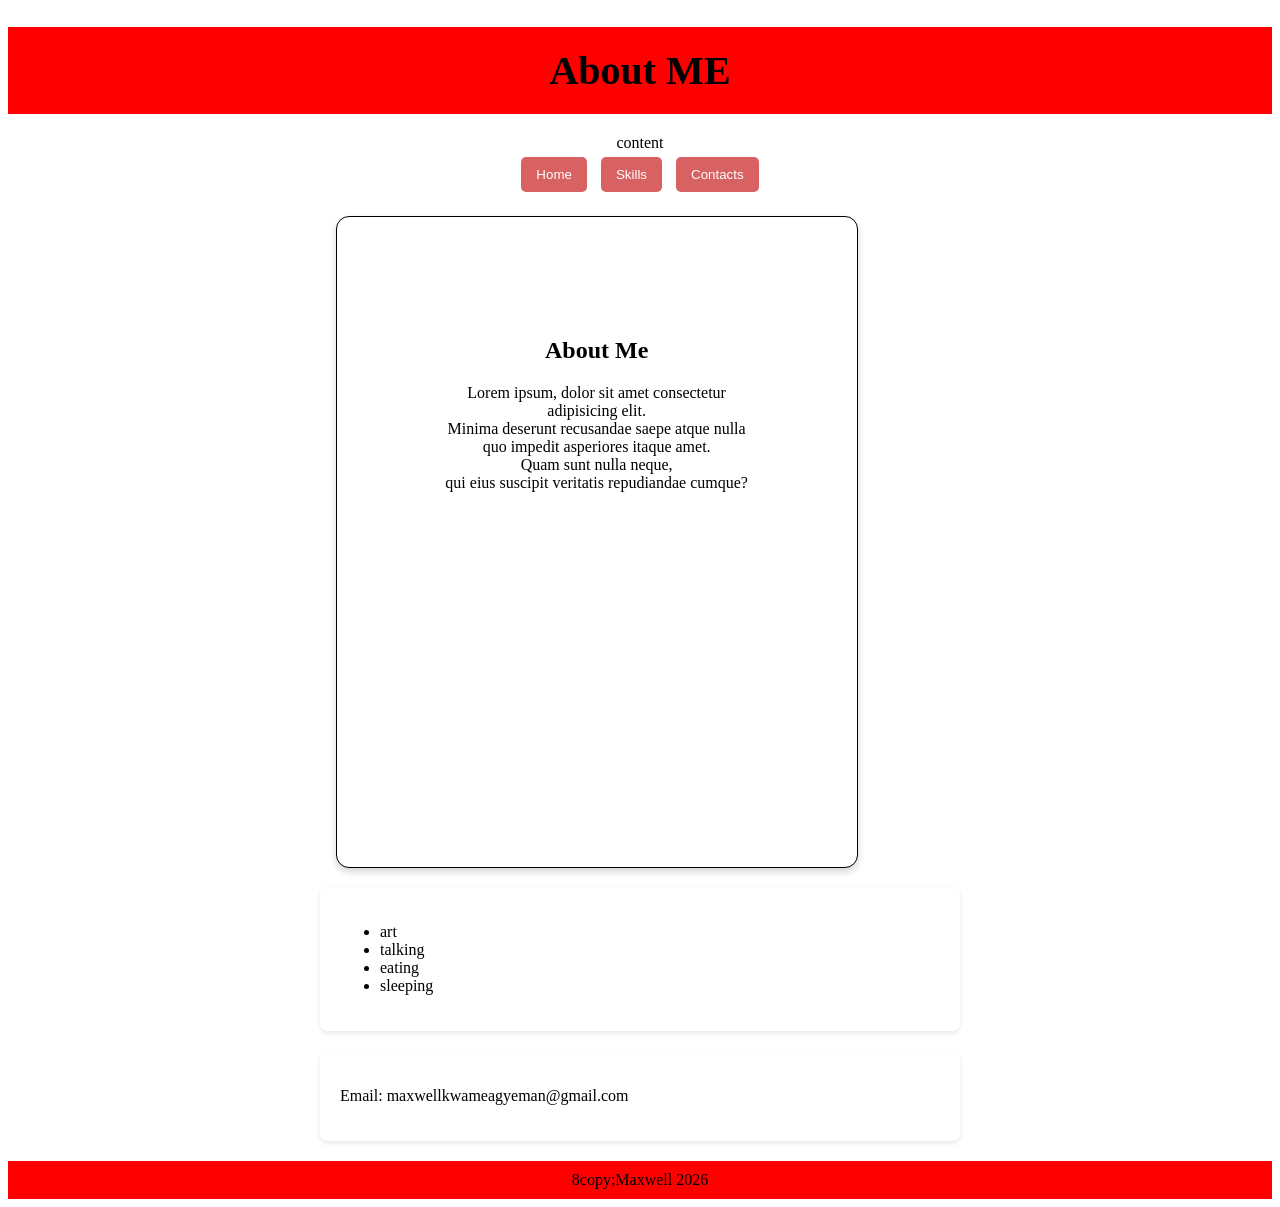
<file: index.html>
<!DOCTYPE html>
<html lang="en">
<head>
    <meta charset="UTF-8">
    <meta name="viewport" content="width=device-width, initial-scale=1.0">
    <title>Portfolio</title>
 <link rel="stylesheet" href="index.css">
</head>
<body>
    <h1 id="max"> About ME</h1>
    <main >
   <div class="M" id="menu">content</div>
   <button id="home" onclick="Home()">Home</button>
   <button id="skill" onclick="Skills()">Skills</button>
   <button id="contact" onclick="Contact()">Contacts</button>
    </main>
    <section id="cont"> <h1 id="title">About Me</h1>
   <p>Lorem ipsum, dolor sit amet consectetur adipisicing elit. 
      <br>Minima deserunt recusandae saepe atque nulla quo impedit asperiores itaque amet. 
      <br>Quam sunt nulla neque, 
      <br> qui eius suscipit veritatis repudiandae cumque?</p>
   </section>
   <div id="Skills" class="ski">
   <ul>
      <li>art</li>
      <li>talking</li>
      <li>eating</li>
      <li>sleeping</li>
   </ul>
   </div>
   <div id="Contact">
 <p>Email: maxwellkwameagyeman@gmail.com</p>
   </div>
 <footer>
    8copy;Maxwell 2026
 </footer>
</body>
<script src="index.js"></script>
</html>
</file>
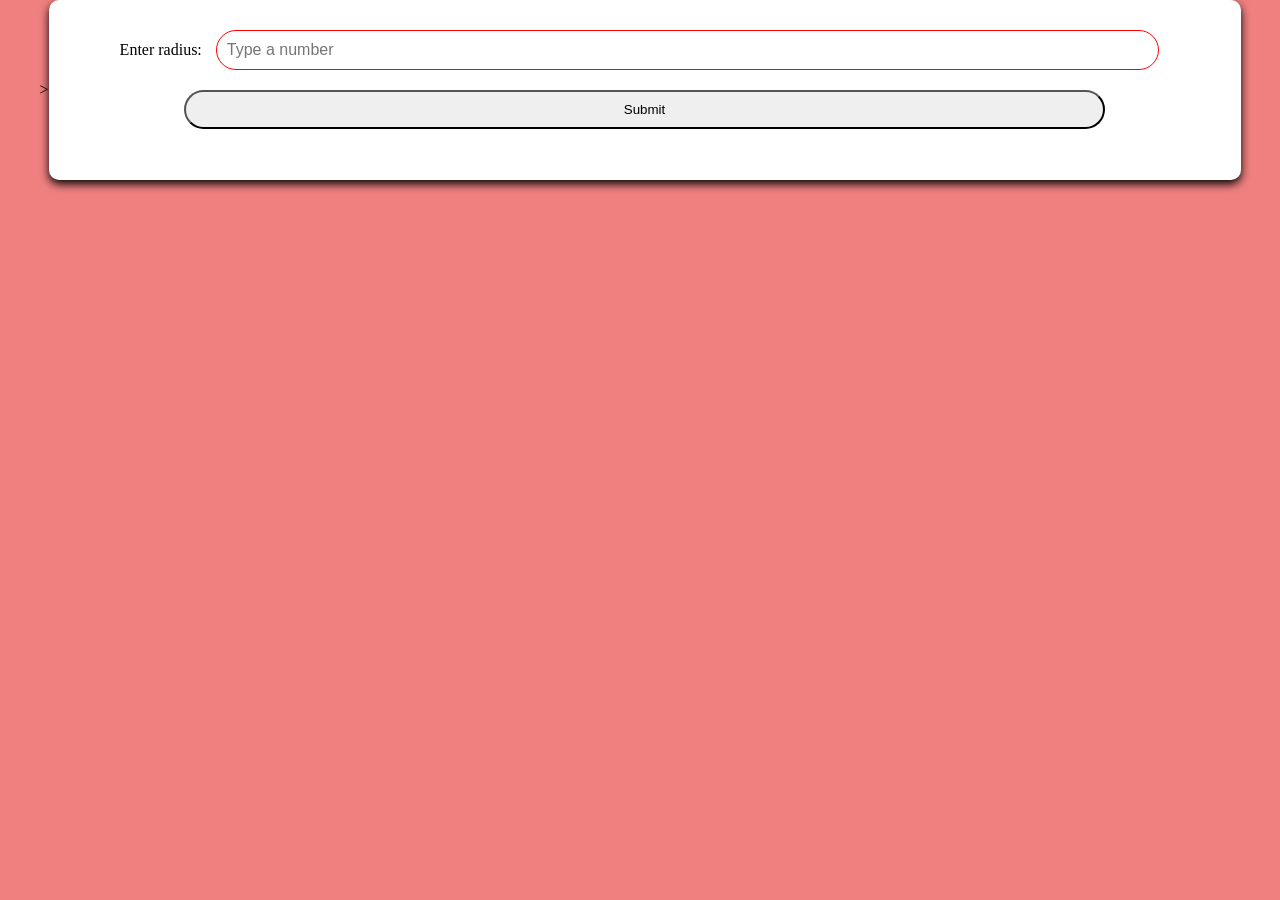
<file: calculator.html>
<!DOCTYPE html>
<html>
<head>>
    <title>Document</title>
    <link rel="stylesheet" href="calculator.css">
</head>
<body>
     <div class="M">
    <label>Enter radius: </label>
    <input type="number" placeholder="Type a number" id="input">
    <br>
    <button id="submit">Submit</button>
     <h1 id="hw"></h1>
     </div>
    <script src="calculator.js"></script>
</body>
</html>
</file>
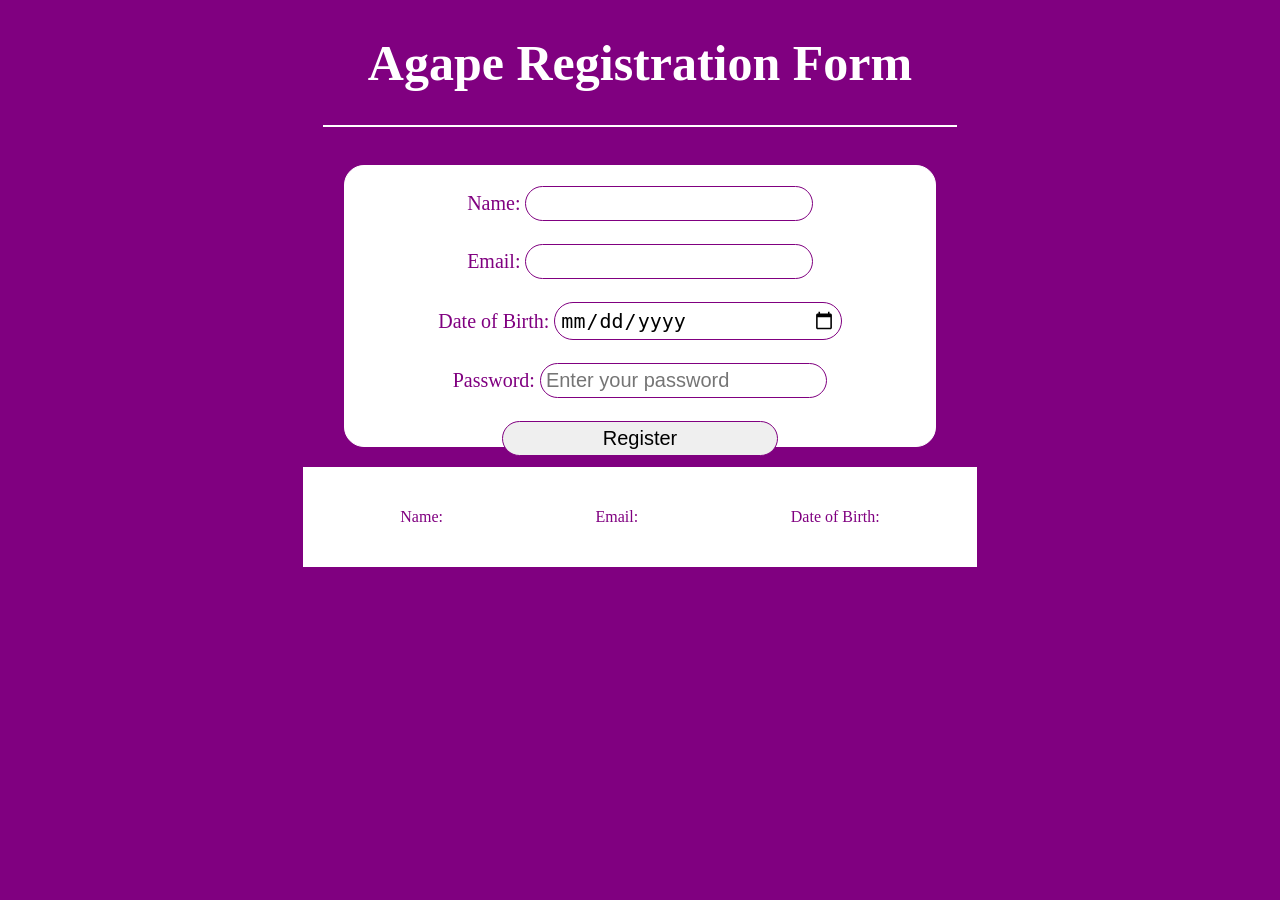
<file: date.html>
<!DOCTYPE html>
<html lang="en">
<head>
    <meta charset="UTF-8">
    <meta name="viewport" content="width=device-width, initial-scale=1.0">
    <title>Agape</title>
    <link rel="stylesheet" href="date.css">
</head>
<body>
    <h1>Agape Registration Form</h1>
    <hr> <br>
    <div class="app">
    <form class="reg">
        <label for="name">Name:</label>
        <input type="text" id="name" name="name" required><br><br>
        <label for="email">Email:</label>
        <input type="email" id="email" name="email" required><br><br>
        <label for="date">Date of Birth:</label>
        <input type="date" id="date" name="date" required><br><br>
         <label for="pass">Password:</label>
        <input type="password" id="pass" name="password" placeholder="Enter your password" required><br><br>
        <input type="submit" value="Register" id="registerBtn"><br>
        </form>
        </div>
        <div class="box">
            <div id="nam">Name:</div><br>
            <div id="ema">Email:</div><br>
            <div id="dat">Date of Birth:</div>
        </div>
</body>
<script src="date.js"></script>
</html>
</file>
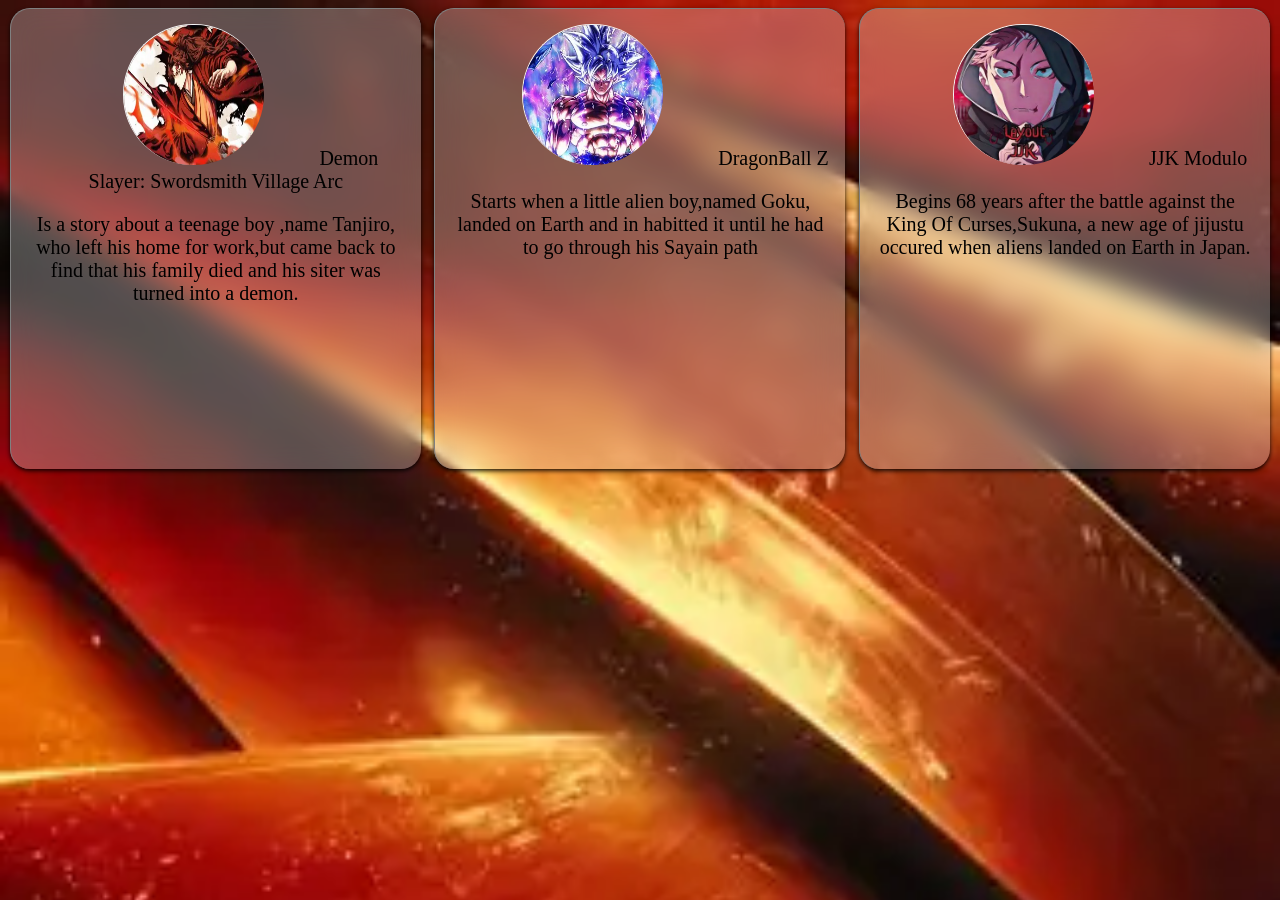
<file: skill.html>
<!DOCTYPE html>
<html lang="en">
<head>
    <meta charset="UTF-8">
    <meta name="viewport" content="width=device-width, initial-scale=1.0">
    <title>Skill</title>
    <link rel="stylesheet" href="skill.css">
</head>
<body>
    <div class="Book">
        <div class="DS">
              <img src="Tanjiro.webp" alt="Tan">
            Demon Slayer: Swordsmith Village Arc
            <p>Is a story about a teenage boy ,name Tanjiro,
                who left his home for work,but came back to 
                find that his family died
                and his siter was <br> turned into a demon.</p>
        </div>
        <div class="DS">
            <img src="Goku.webp" alt="Go">
            DragonBall Z
           <p>Starts when a little alien boy,named Goku,
            landed on Earth and in habitted it until he 
            had to go through his Sayain path</p>
        </div>
        <div class="DS">
            <img src="yuji.webp" alt="Ji">
            JJK Modulo
          <p>Begins 68 years after the battle against the 
            King Of Curses,Sukuna, a new age of jijustu
            occured when aliens landed on Earth in Japan.</p>
        </div>
    </div>
</body>
</html>
</file>
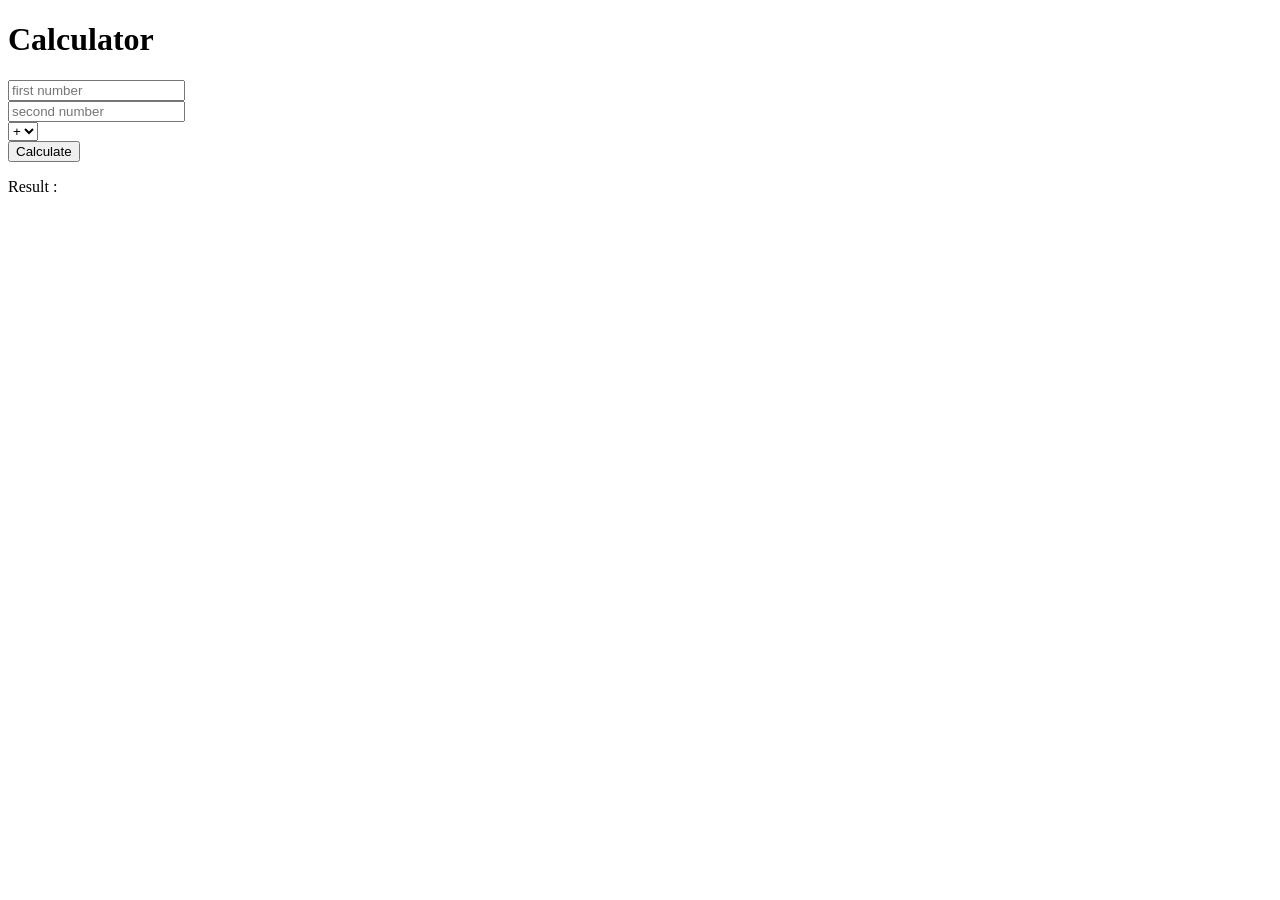
<file: DOM/cal.html>
<!DOCTYPE html>
<html lang="en">
<head>
  <meta charset="UTF-8">
  <title>Calculator</title>
</head>
<body>
  <h1>Calculator</h1>
  <form onsubmit="main(); return false;">
    <input type="text" placeholder="first number" id="numA"><br>
    <input type="text" placeholder="second number" id="numB"><br>
    <select id="symbol">
      <option value="+">+</option>
      <option value="-">-</option>
      <option value="*">*</option>
      <option value="/">/</option>
    </select><br>
    <button type="submit">Calculate</button>
  </form>
  <p id="ans">Result :</p>
  <script src="cal.js"></script>
</body>
</html>
</file>
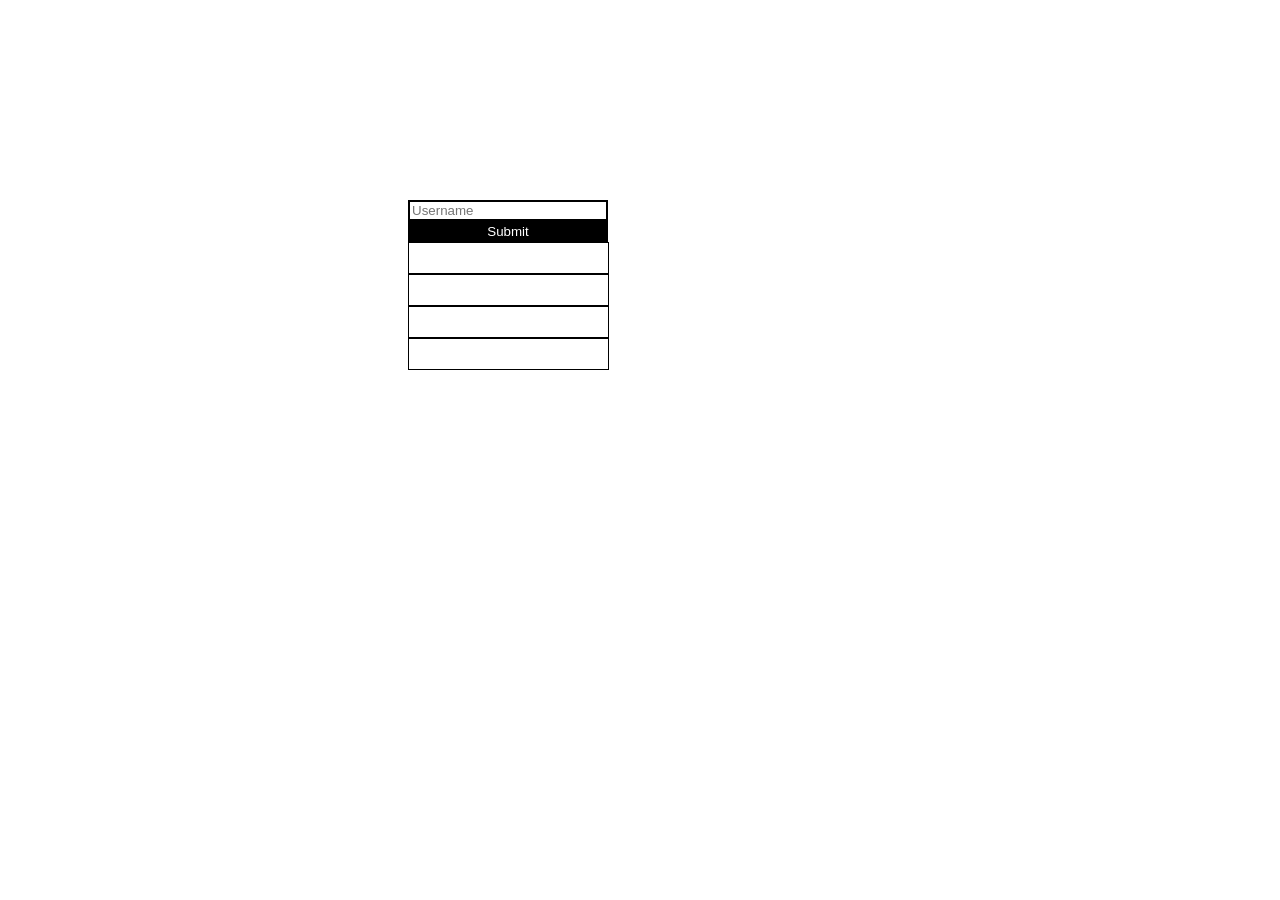
<file: JSDOM/Project1.html>
<!DOCTYPE html>
<html lang="en">
<head>
    <meta charset="UTF-8">
    <meta name="viewport" content="width=device-width, initial-scale=1.0">
    <title>Document</title>
    <style>
      .m{
        margin-left: 400px;
        margin-top: 200px;
      }
      button{
        width: 200px;
        border: 2px solid black;
        color: white;
        background-color: black;
      }
      #name{
        width: 192px;
        border: 2px solid black;
      }
      #cleanname{
        width: 199px;
        height: 30px;
        border:1px solid black ;
      }
      #numberofcharacters{
        width: 199px;
        height: 30px;
        border:1px solid black ;
      }
      #firstletter{
        width: 199px;
        height: 30px;
        border:1px solid black ;
      }
      #lastletter{
        width: 199px;
        height: 30px;
        border:1px solid black ;
      }
    </style>
</head>
<body>
    <div class="m">
    
        <input type="text"  id="name" placeholder="Username"><br>
        <button id="submit"> Submit</button>
        <div id="cleanname"></div>
        <div id="numberofcharacters"></div>
        <div id="firstletter"></div>
        <div id="lastletter"></div>
    </div>
</body>
<script src="/JSDOM/pro.js"></script>
</html>
</file>
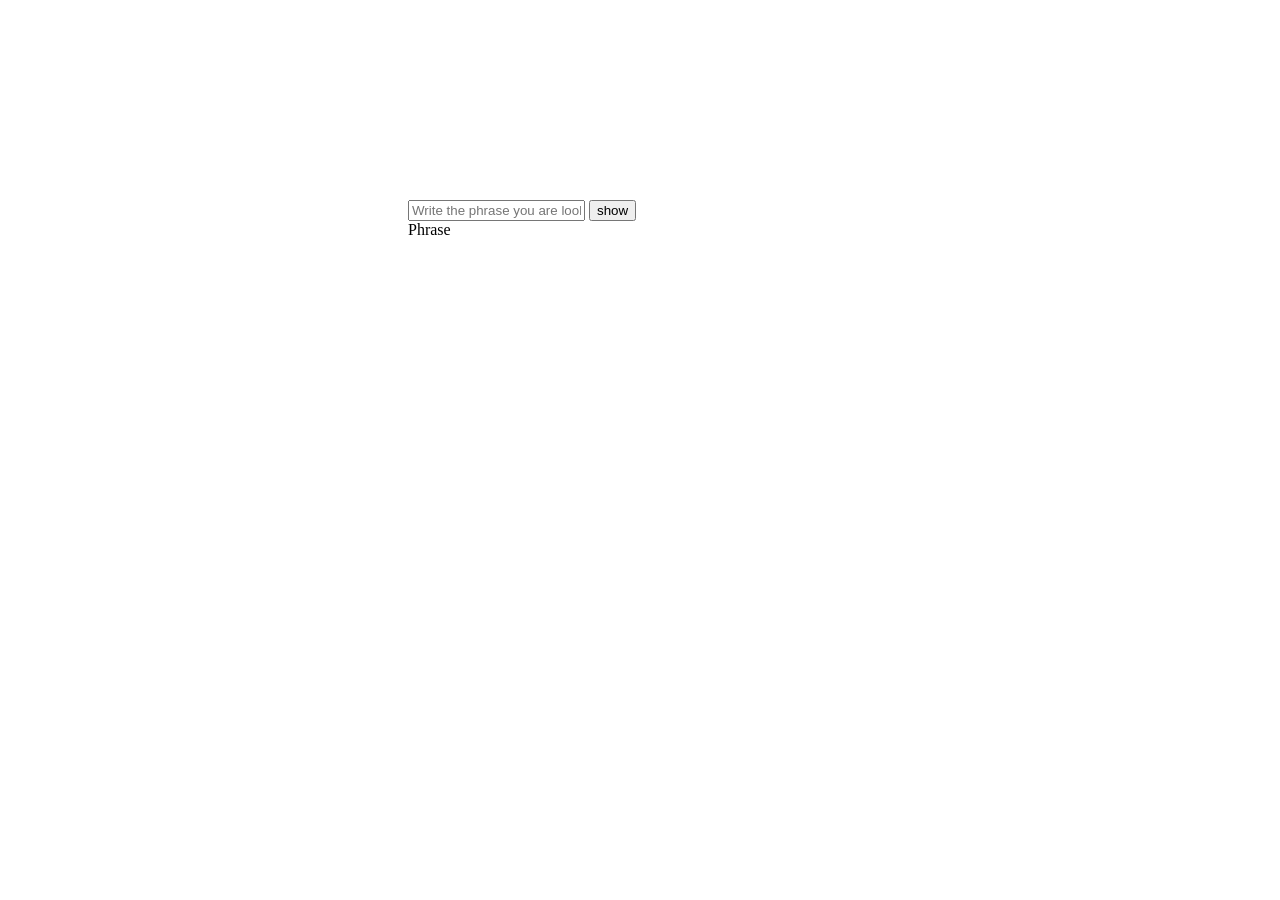
<file: JSDOM/Project2.html>
<!DOCTYPE html>
<html lang="en">
<head>
    <meta charset="UTF-8">
    <meta name="viewport" content="width=device-width, initial-scale=1.0">
    <title>checker</title>
   <style>
    .S{
        margin-left: 400px;
        margin-top: 200px;
    }
   </style>
</head>
<body>
    <div class="S">
    
    <input type="text" placeholder="Write the phrase you are looking for" id="phrase">
    <button id="btn">show</button>
    <div id="text">Phrase</div>
    </div>
</body>
<script src="Project2.js"></script>
</html>
</file>
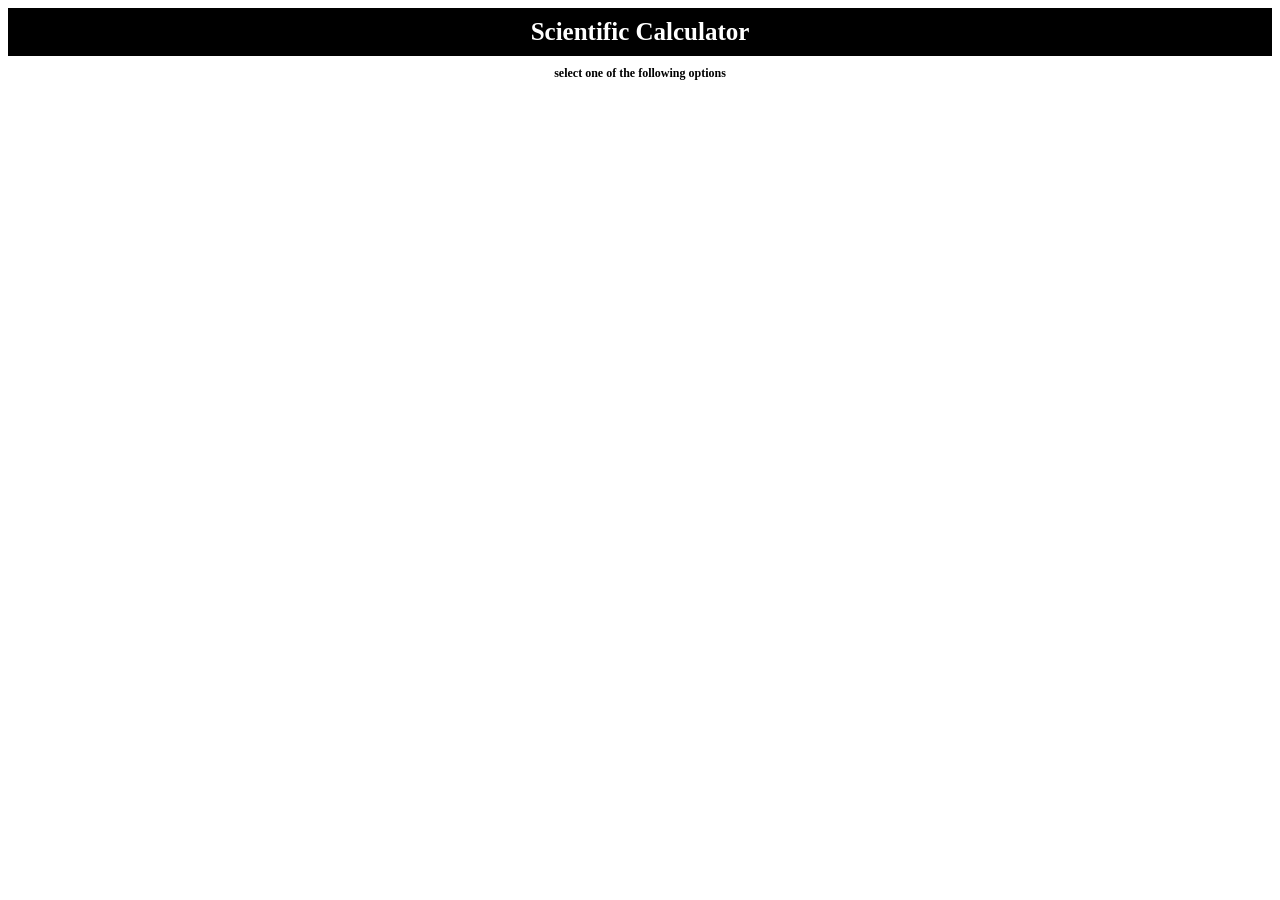
<file: plane/cal1.html>
<!DOCTYPE html>
<html>
<head>
    <title>Home</title>
    <style>
        .obtaincard{
            width: 400px;
            outline: 1px solid black;
            line-height: 50%;
        }
    </style>
</head>
<body>
    <h1 style="background-color: black; text-align: center; font-size: 25px; color: white; padding: 10px; margin: 0;">Scientific Calculator</h1>
   <div class="obtioncard" id="obtioncard">
    <h2 style="text-align: center; font-size: 12px;">select one of the following options</h2><br>
    <div>
        <main>
            
        </main>
    </div>
   </div>   
</body>
</html>
</file>
<file: index.css>
footer{
    background-color: red;
    padding: 10px;
    text-align: center;
}

menu{
    text-align: center;
}
#cont{
    height: 50vh;
    width: 50%;
    outline: 1px solid black;
    margin-left:26%;
    top: 20%;
    border-radius: 12px;
    box-shadow: 0 4px 8px rgba(0,0,0,0.2); 
    text-align: center; 
    padding: 100px; 
    width: 320px;
}
#max { 
    text-align: center; 
    font-size: 2.5rem; 
    background-color: red; 
    margin-bottom: 20px; 
    padding: 20px;
    }
section, .ski, #Contact { 
    background: white; 
    padding: 20px; 
    margin: 20px auto;
    border-radius: 8px; 
    width: 600px; 
    box-shadow: 0 2px 5px rgba(0,0,0,0.1);
    }
main { 
    text-align: center; 
    margin-bottom: 20px; 
    }
button { 
    background: rgb(216, 98, 98);
     color: white; 
    border: none; 
    padding: 10px 15px; 
    margin: 5px; 
    border-radius: 5px; 
    transition: 0.3s ease;
    }
button:hover {
    background: red; 
    }
</file>
<file: calculator.css>
body{
    height: 100%;
    margin: 0;
    padding: 0;
    background-color: lightcoral;
    display: flex;
    justify-content: center;
    align-items: center;
}
.M{
    width: 90%;
    text-align: center;
    background: white;
    padding: 20px;
    border-radius: 10px;
    box-shadow: 0 4px 10px 0;
}
input{
    padding: 10px;
    margin: 10px;
    width: 80%;
    border: 1px solid red;
    font-size: 16px;
    border-radius: 20px;
}
button{
    padding: 10px;
    margin: 10px;
    width: 80%;
    border-radius: 20px;
}
</file>
<file: date.css>
body{
    background-color: purple;
    color: white;
}

h1{
    text-align: center;
    font-size:50px ;
}

form{
    text-align: center;
    font-size: 20px;
    border: 1px solid white;
    border-radius: 20px;
    width: 45%;
    margin: auto;
    color: purple;
    background-color: white;
    height: 240px;
    padding: 20px;
}
input{
    font-size: 20px;
    border-radius: 20px;
        border: 1px solid purple;
        padding: 5px;
        width: 50%;
}
button{
    font-size: 20px;;
    border-radius: 20px;
    border: 1px solid purple;
    padding: 5px;
    width: 30%;
}
hr{
    width: 50%;
    margin: auto;
    color: purple;
    border: 1px solid white;
}
div{
    margin: auto;
    padding: 20px;
}
.box{
    display: flex;
    justify-content: space-around;
    width: 50%;
    margin: auto;
    border: 1px solid white;
    color: purple;
    background-color: white;
}
</file>
<file: skill.css>
body{
    background-color: rgb(203, 55, 11);
    background-image: url(bg.webp);
    background-repeat: no-repeat;
    background-size: cover;
}
.bg{
    width: 100%;
    height: 100%;
    position: relative;
}
.DS{
    border-left: 1px solid grey;
    border-top: 1px solid grey;
    border-radius: 20px;
    margin: 0 auto;
    width: 380px;
    height: 430px;
    overflow: hidden;
    text-align: center;
    padding: 10px;
    font-size: 20px;
    text-align: center;
    box-shadow: 0 2px 4px rgba(0, 0, 0, 0.87);
    background-color: rgba(255,255,255,0.27);
    backdrop-filter: blur(14px);
    padding: 15px
  }
  :hover .DS{
    background-color: rgba(225, 225, 225, 0.27);
        backdrop-filter: blur(14px);
        box-shadow: 0 4px 8px rgba(0, 0, 0, 0.87);
    }
  .DS img{
    width: 140px;
    height: 140px;
    border-radius: 70px;
    margin-left:70px;
    margin-right: 50px;
    border-left: 1px solid whitesmoke;
    border-top: 1px solid whitesmoke;
  }
.Book{
    display: flex;
    flex-direction: row;
     gap: 10px;
    justify-content: center;
}
</file>
